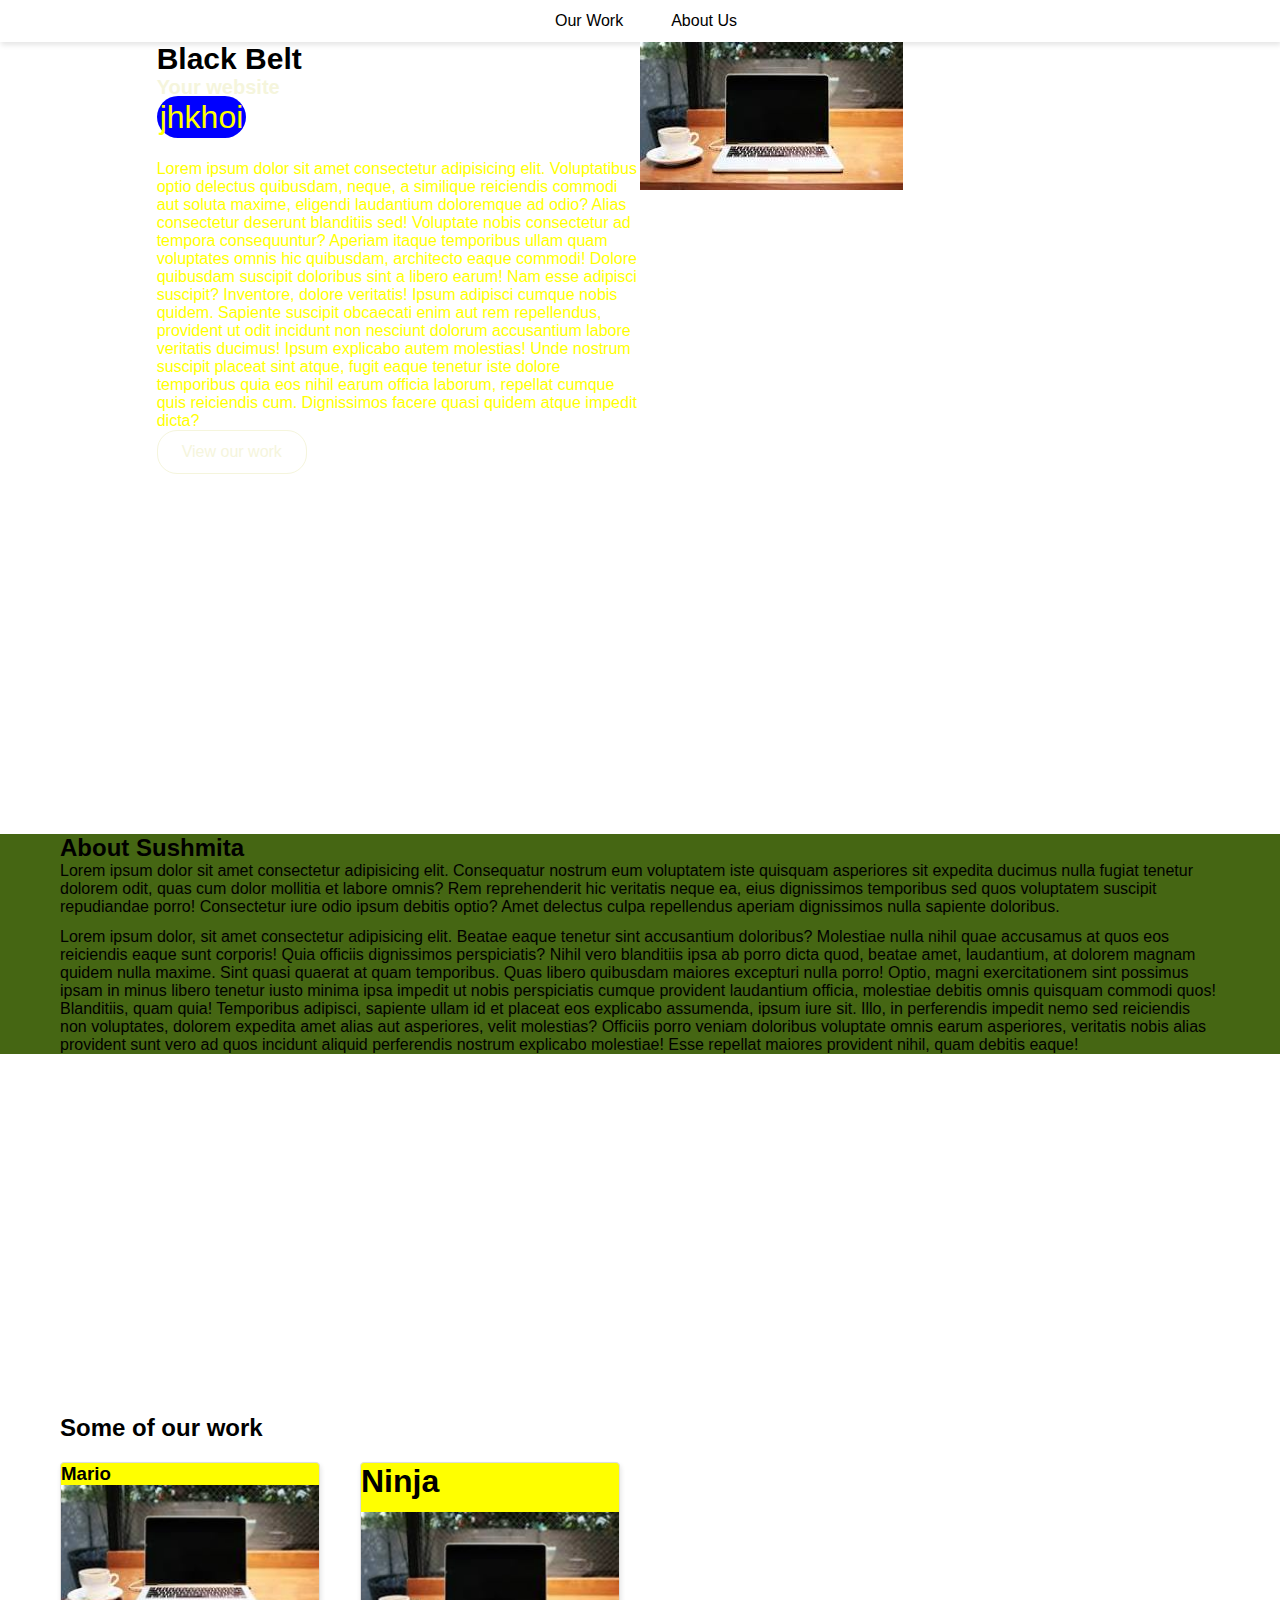
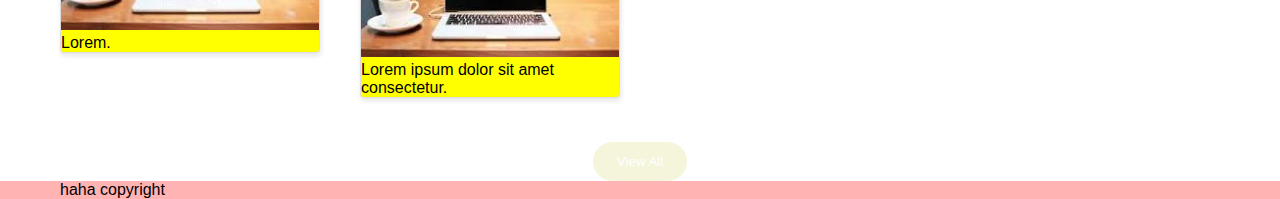
<file: homepage.html>
<!DOCTYPE html>
<html lang="en">
<head>
    <meta charset="UTF-8">
    <meta name="viewport" content="width=device-width, initial-scale=1.0">
    <title>Document</title>
    <link rel="stylesheet" href="/css/lect5.css">
</head>
<body>
    <!--navbar-->
<nav class="navbar">
    <div class="container">
        <h1 class="site-title"></h1><ul style="display: flex;" >
            <li class="ml-1 text-hover-secondary justify-space-between">
                <a href="#work">Our Work</a>
            </li>
            <li class="ml-3 text-hover-secondary">
                <a href="#about">About Us</a>
            </li>
            
        </ul></h1>
    </div>
</nav>

    <!--intro-->
    <div class="container mt-5">
        <div class="row justify-center">
            <div class="col-12-xs col-5-md">
                <h2>
                    <div style="font-size: 30px;">Black Belt</div>
                    <div class="text-secondary" style="font-size: 20px;">
                      Your website
                    </div>
                    <span class="badge-blue text-info">jhkhoi</span>
                </h2>
                <p class="text-info mt-2 mb-3">Lorem ipsum dolor sit amet consectetur adipisicing elit. Voluptatibus optio delectus quibusdam, neque, a similique reiciendis commodi aut soluta maxime, eligendi laudantium doloremque ad odio? Alias consectetur deserunt blanditiis sed!
                Voluptate nobis consectetur ad tempora consequuntur? Aperiam itaque temporibus ullam quam voluptates omnis hic quibusdam, architecto eaque commodi! Dolore quibusdam suscipit doloribus sint a libero earum! Nam esse adipisci suscipit?
                Inventore, dolore veritatis! Ipsum adipisci cumque nobis quidem. Sapiente suscipit obcaecati enim aut rem repellendus, provident ut odit incidunt non nesciunt dolorum accusantium labore veritatis ducimus! Ipsum explicabo autem molestias!
                Unde nostrum suscipit placeat sint atque, fugit eaque tenetur iste dolore temporibus quia eos nihil earum officia laborum, repellat cumque quis reiciendis cum. Dignissimos facere quasi quidem atque impedit dicta?</p>
                <a href="#work" class="btn-outlined-secondary text-secondary text-hover-white">View our work</a>
            </div>
            <div class="col-12-xs col-5-md">
                <img src="/images/download.jpeg" alt="">
            </div>
        </div>

    </div>



    <!--about-->
<section class="bg-primary-dark-6 mt-4 pt-4 pb-4" id="about">
    <div class="container">
        <h2 class="mb-2">About Sushmita</h2>
        <p>Lorem ipsum dolor sit amet consectetur adipisicing elit. Consequatur nostrum eum voluptatem iste quisquam asperiores sit expedita ducimus nulla fugiat tenetur dolorem odit, quas cum dolor mollitia et labore omnis?
        Rem reprehenderit hic veritatis neque ea, eius dignissimos temporibus sed quos voluptatem suscipit repudiandae porro! Consectetur iure odio ipsum debitis optio? Amet delectus culpa repellendus aperiam dignissimos nulla sapiente doloribus.</p>
        <p class="mt-1">Lorem ipsum dolor, sit amet consectetur adipisicing elit. Beatae eaque tenetur sint accusantium doloribus? Molestiae nulla nihil quae accusamus at quos eos reiciendis eaque sunt corporis! Quia officiis dignissimos perspiciatis?
        Nihil vero blanditiis ipsa ab porro dicta quod, beatae amet, laudantium, at dolorem magnam quidem nulla maxime. Sint quasi quaerat at quam temporibus. Quas libero quibusdam maiores excepturi nulla porro!
        Optio, magni exercitationem sint possimus ipsam in minus libero tenetur iusto minima ipsa impedit ut nobis perspiciatis cumque provident laudantium officia, molestiae debitis omnis quisquam commodi quos! Blanditiis, quam quia!
        Temporibus adipisci, sapiente ullam id et placeat eos explicabo assumenda, ipsum iure sit. Illo, in perferendis impedit nemo sed reiciendis non voluptates, dolorem expedita amet alias aut asperiores, velit molestias?
        Officiis porro veniam doloribus voluptate omnis earum asperiores, veritatis nobis alias provident sunt vero ad quos incidunt aliquid perferendis nostrum explicabo molestiae! Esse repellat maiores provident nihil, quam debitis eaque!</p>

    </div>
</section>

    <!--work section-->
<section class="mt-4" id="work">
    <div class="container">
        <h2 class="mb2">Some of our work</h2>
        <div class="row gap-2">
            <div class="col-12-xs col-6-md col-3-lg">
                <div class="card p-0">
                    <h3 class="card-title-m-1">Mario</h3>
                    <img src="/images/download.jpeg" alt="">
                    <p class="m-1">Lorem.</p>
                </div>
            </div>
            <div class="col-12-xs col-6-md col-3-lg">
                <div class="card p-0">
                    <h3 class="card-title m-1">Ninja</h3>
                    <img src="/images/download.jpeg" alt="">
                    <p class="m-1">Lorem ipsum dolor sit amet consectetur.</p>
                </div>
            </div>

        </div>
        <div class="row justify-center mt-2">
            <button class="btn-secondary text-white">View All</button>
        </div>
    </div>
</section>

    <!--footer-->
    <footer class="bg-error-light-7 pt-3 pb-3 mt-5">
        <div class="container">
            haha copyright
        </div>
    </footer>
    
</body>
</html>
</file>
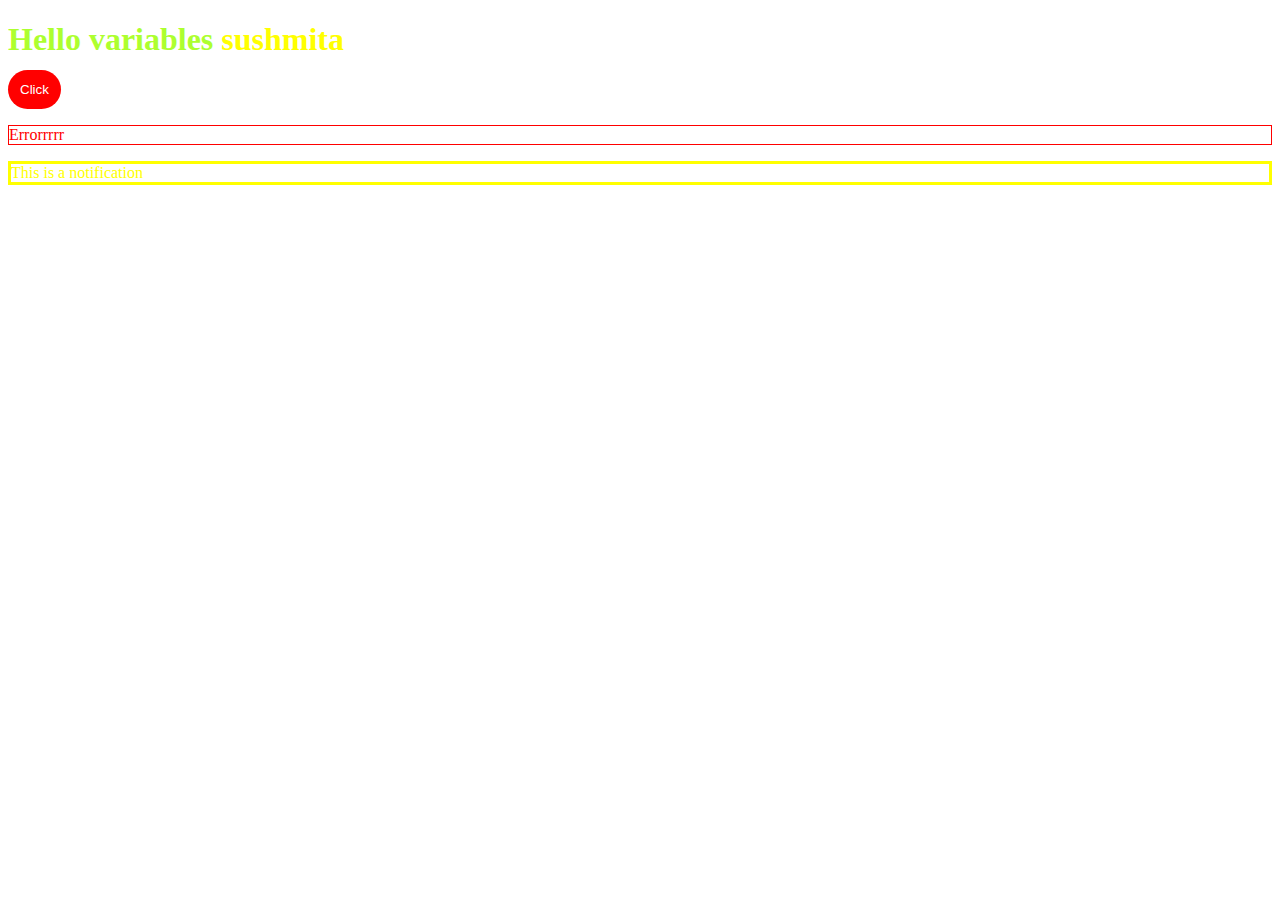
<file: lect3variables.html>
<!DOCTYPE html>
<html lang="en">
<head>
    <meta charset="UTF-8">
    <meta name="viewport" content="width=device-width, initial-scale=1.0">
    <link rel="stylesheet" href="/css/lect3variables.css">
    <title>Variables</title>
</head>
<body>
    <h1>Hello variables <a href="">sushmita</a> </h1>
    <button>Click</button>
    <p class="error">Errorrrrr</p>
    <p class="notification">This is a notification</p>
</body>
</html>
</file>
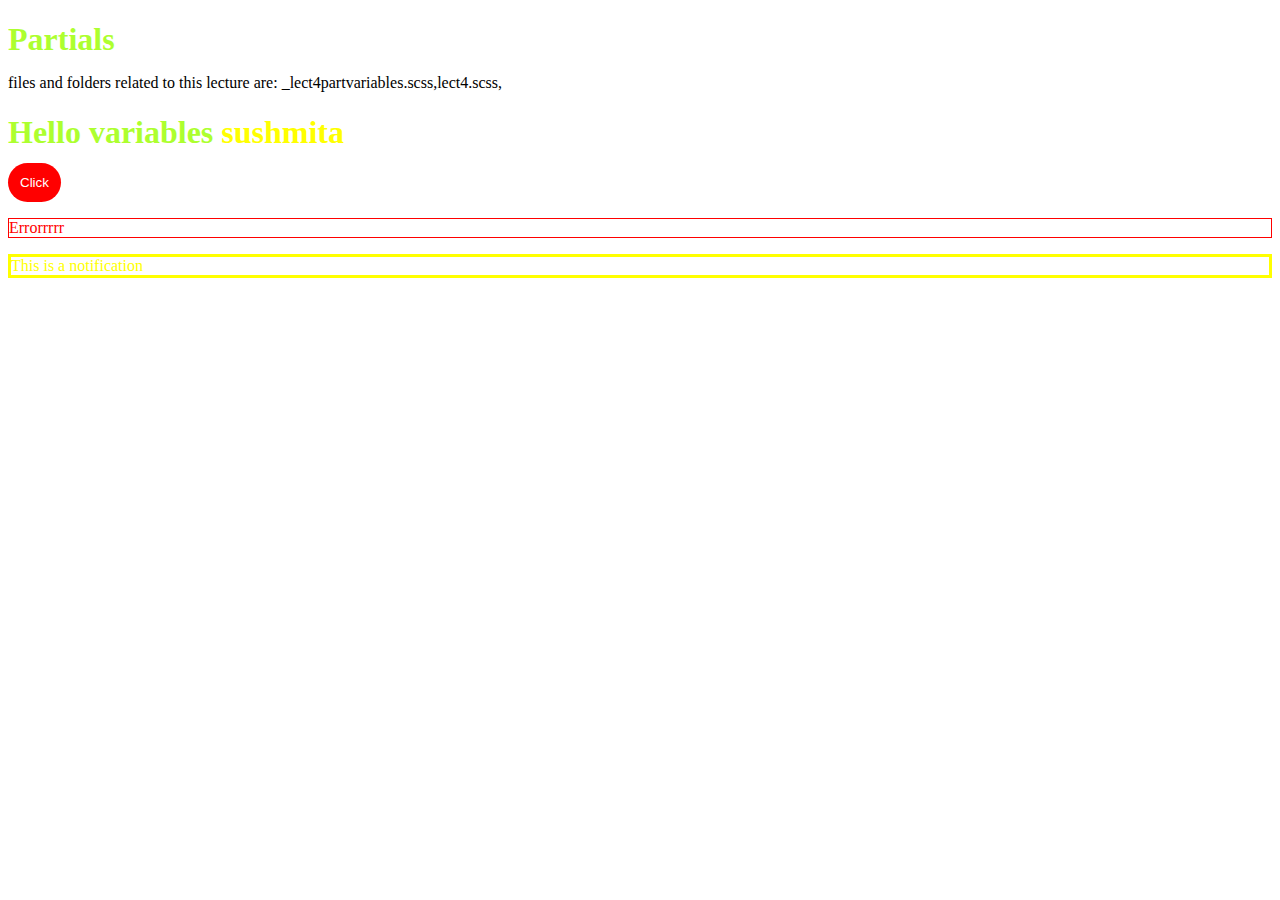
<file: lect4partials.html>
<!DOCTYPE html>
<html lang="en">
<head>
    <meta charset="UTF-8">
    <meta name="viewport" content="width=device-width, initial-scale=1.0">
    <link rel="stylesheet" href="/css/lect4.css">
    <title>Document</title>
</head>
<body>
    <h1>Partials</h1>
    <p>files and folders related to this lecture are: _lect4partvariables.scss,lect4.scss,</p>
    <h1>Hello variables <a href="">sushmita</a> </h1>
    <button>Click</button>
    <p class="error">Errorrrrr</p>
    <p class="notification">This is a notification</p>
     
    
</body>
</html>
</file>
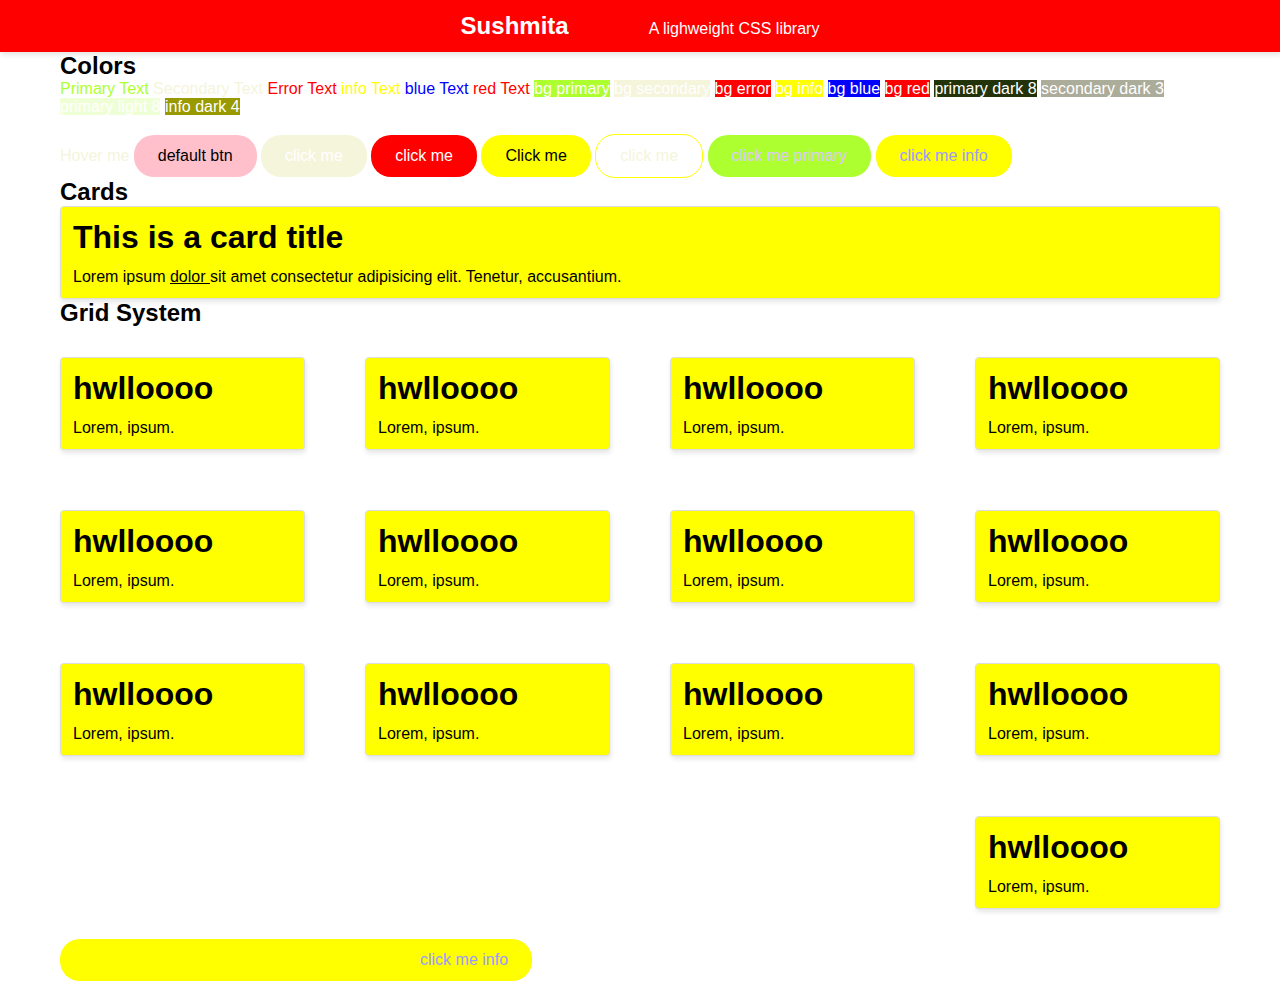
<file: lect5.html>
<!DOCTYPE html>
<html lang="en">
<head>
    <meta charset="UTF-8">
    <meta name="viewport" content="width=device-width, initial-scale=1.0">
    <link rel="stylesheet" href="/css/lect5.css">
    <title>Document</title>
</head>
<body>
<nav class="navbar-error text-white mb-3">
    <div class="container">
        <h2 class="site-title">Sushmita</h2>
        <p>A lighweight CSS library</p>
        
    </div>
   
</nav>

<div class="container">

    <!--colors-->
    <h2>Colors</h2>
    <span class="text-primary">Primary Text</span>
    <span class="text-secondary">Secondary Text</span>
    <span class="text-error">Error Text</span>
    <span class="text-info">info Text</span> 
    <span class="text-blue">blue Text</span> 
    <span class="text-red">red Text</span>


    <!--setting background-->
    <span class="bg-primary text-white">bg primary</span>
    <span class="bg-secondary text-white">bg secondary</span>
    <span class="bg-error text-white">bg error</span>
    <span class="bg-info text-white">bg info</span>
    <span class="bg-blue text-white">bg blue</span>
    <span class="bg-red text-white">bg red</span>
    
    <span class="bg-primary-dark-8 text-white">primary dark 8</span>
    <span class="bg-secondary-dark-3 text-white">secondary dark 3</span>
    <span class="bg-primary-light-8 text-white">primary light 8</span>
    <span class="bg-info-dark-4 text-white">info dark 4</span>
   
<br><br>
<a href="#" class="text-secondary text-hover-info-light-1">Hover me</a>
    
      <!--font sizes-->


        <!--buttons-->
        <a href="#" class="btn">default btn</a>
        <a href="#" class="btn-secondary text-white">click me</a>
        <a href="" class="btn-error text-white">click me</a>
        <a href="" class="btn-info">Click me</a>
        <a href="" class="btn-outlined-info text-secondary text-hover-white">click me</a>

        <a href="" class="btn-complement-primary">click me primary</a>
        <a href="" class="btn-complement-info ">click me info</a>


          <!--cards-->
          <h2>Cards</h2>
          <div class="card">
            <h1 class="card-title">This is a card title</h1>
            <p class="card-body">Lorem ipsum <a href=""> dolor </a>sit amet consectetur adipisicing elit. Tenetur, accusantium.</p>

          </div>
            <!--grid system-->
            <h2 class="">Grid System</h2>
            <div class="row gap-3 justify-flex-end">
                <div class="col-12 xs col-5-sm col-3-xl">
                    <div class="card">
                        <h3 class="card-title">hwlloooo</h3>
                        <p class="card-body">Lorem, ipsum.</p>
                    </div>
                </div>

                <div class="col-12 xs col-5-sm col-3-xl">
                    <div class="card">
                        <h3 class="card-title">hwlloooo</h3>
                        <p class="card-body">Lorem, ipsum.</p>
                    </div>
                </div>

                <div class="col-12 xs col-5-sm col-3-xl">
                    <div class="card">
                        <h3 class="card-title">hwlloooo</h3>
                        <p class="card-body">Lorem, ipsum.</p>
                    </div>
                </div>
                <div class="col-12 xs col-5-sm col-3-xl">
                    <div class="card">
                        <h3 class="card-title">hwlloooo</h3>
                        <p class="card-body">Lorem, ipsum.</p>
                    </div>
                </div>
                <div class="col-12 xs col-5-sm col-3-xl">
                    <div class="card">
                        <h3 class="card-title">hwlloooo</h3>
                        <p class="card-body">Lorem, ipsum.</p>
                    </div>
                </div>
                <div class="col-12 xs col-5-sm col-3-xl">
                    <div class="card">
                        <h3 class="card-title">hwlloooo</h3>
                        <p class="card-body">Lorem, ipsum.</p>
                    </div>
                </div>
                <div class="col-12 xs col-5-sm col-3-xl">
                    <div class="card">
                        <h3 class="card-title">hwlloooo</h3>
                        <p class="card-body">Lorem, ipsum.</p>
                    </div>
                </div>
                <div class="col-12 xs col-5-sm col-3-xl">
                    <div class="card">
                        <h3 class="card-title">hwlloooo</h3>
                        <p class="card-body">Lorem, ipsum.</p>
                    </div>
                </div>
                <div class="col-12 xs col-5-sm col-3-xl">
                    <div class="card">
                        <h3 class="card-title">hwlloooo</h3>
                        <p class="card-body">Lorem, ipsum.</p>
                    </div>
                </div>
                <div class="col-12 xs col-5-sm col-3-xl">
                    <div class="card">
                        <h3 class="card-title">hwlloooo</h3>
                        <p class="card-body">Lorem, ipsum.</p>
                    </div>
                </div>
                <div class="col-12 xs col-5-sm col-3-xl">
                    <div class="card">
                        <h3 class="card-title">hwlloooo</h3>
                        <p class="card-body">Lorem, ipsum.</p>
                    </div>
                </div>
                <div class="col-12 xs col-5-sm col-3-xl">
                    <div class="card">
                        <h3 class="card-title">hwlloooo</h3>
                        <p class="card-body">Lorem, ipsum.</p>
                    </div>
                </div>
                <div class="col-12 xs col-5-sm col-3-xl">
                    <div class="card">
                        <h3 class="card-title">hwlloooo</h3>
                        <p class="card-body">Lorem, ipsum.</p>
                    </div>
                </div>

            </div>

              <!--utilities-->
              <a href="" class="btn-complement-info pl-4 ">click me info</a>
            </div>
</body>
</html>
</file>
<file: css/lect3variables.css>
/*In SCSS/SASS, variables allow you to store values (such as colors, fonts, or sizes) and reuse them throughout your stylesheets. This makes your CSS more maintainable and flexible, as you can update the value in one place, and it will automatically change everywhere it's used. Variables in SCSS are declared with a $ symbol*/
h1 {
  color: greenyellow;
  margin-bottom: 0.75rem;
}

a {
  color: yellow;
  text-decoration: none;
}

button {
  color: white;
  background-color: red;
  border: 0;
  border-radius: 20px;
  padding: 0.75rem;
}

.error {
  color: red;
  border-color: red;
  border-style: solid;
  border-width: 1px;
}

.notification {
  color: yellow;
  border-color: yellow;
  border-style: solid;
}
</file>
<file: css/lect4.css>
/*
In SASS/SCSS, partials and @import are used to split your stylesheets into smaller, more manageable files and then combine them into one CSS file.

Partials
A partial is a small SCSS file that contains a portion of your CSS. It helps to modularize your code. By convention, partial files are named with an underscore (_) at the beginning, like _header.scss or _buttons.scss. This tells SASS not to compile them into a standalone CSS file.
@import
The @import directive is used to bring partials together into one main SCSS file. When you import a partial, you omit the underscore and the file extension.
*/
/*In Sass/SCSS, a map is a data structure similar to JavaScript objects or Python dictionaries. It stores key-value pairs, allowing you to organize and access values by their associated keys. Maps are helpful when you need to group related data, such as colors, fonts, or styles, in a structured way.*/
/*To access a value from a map, you use the map-get() function. This function takes two arguments: the map name and the key.*/
/*
map-merge($colors, (success: #27ae60));
map-get($map, $key): Retrieves the value for a given key.
map-keys($map): Returns a list of all keys in the map.
map-values($map): Returns a list of all values in the map.
map-has-key($map, $key): Checks if the map contains a key.
map-remove($map, $key): Removes a key-value pair from the map.
*/
.test-btn {
  background-color: red;
}

h1 {
  color: greenyellow;
  margin-bottom: 0.75rem;
}

a {
  color: yellow;
  text-decoration: none;
}

button {
  color: white;
  background-color: red;
  border: 0;
  border-radius: 20px;
  padding: 0.75rem;
}

.error {
  color: red;
  border-color: red;
  border-style: solid;
  border-width: 1px;
}

.notification {
  color: yellow;
  border-color: yellow;
  border-style: solid;
}
</file>
<file: css/lect5.css>
@charset "UTF-8";
/*In this context:

@import 'variables';: This import brings in your SCSS file containing variables like colors, fonts, sizes, etc. These are foundational elements used throughout other style files.

@import 'lect5base';: This imports base styles, which could be general styles for HTML elements or base layout settings for your project. It might rely on the variables defined in the first import.

By importing variables first, you ensure that the variables are available when lect5base is processed. This order is essential because lect5base could use the variables for setting up its styles (e.g., defining background colors, margins, or font sizes). If you reversed the order, it could cause errors or undefined variable issues.*/
/*In Sass/SCSS, a map is a data structure similar to JavaScript objects or Python dictionaries. It stores key-value pairs, allowing you to organize and access values by their associated keys. Maps are helpful when you need to group related data, such as colors, fonts, or styles, in a structured way.*/
/*To access a value from a map, you use the map-get() function. This function takes two arguments: the map name and the key.*/
/*
map-merge($colors, (success: #27ae60));
map-get($map, $key): Retrieves the value for a given key.
map-keys($map): Returns a list of all keys in the map.
map-values($map): Returns a list of all values in the map.
map-has-key($map, $key): Checks if the map contains a key.
map-remove($map, $key): Removes a key-value pair from the map.
*/
.test-btn {
  background-color: red;
}

* {
  color: inherit;
  margin: 0;
}

body {
  font-family: "Segoe UI", Tahoma, Geneva, Verdana, sans-serif;
  background-color: white;
}

ul {
  padding: 0;
  list-style-type: none;
}

a {
  text-decoration: none;
}

hr {
  border: 0;
  border-top: 1px dotted pink;
}

img {
  max-width: 100%;
}

@media (min-width: 0) {
  .responsive-test {
    /*The @content directive is a placeholder for content passed into the mixin when it's included.
    This allows you to inject specific CSS rules inside the @media query. Whenever you include the xs() mixin somewhere in your styles, the content you write at that point will replace @content inside the media query.*/
    color: red;
  }
}
@media (min-width: 180px) {
  .responsive-test {
    /*The @content directive is a placeholder for content passed into the mixin when it's included.
    This allows you to inject specific CSS rules inside the @media query. Whenever you include the xs() mixin somewhere in your styles, the content you write at that point will replace @content inside the media query.*/
    color: blue;
  }
}
@media (min-width: 720px) {
  .responsive-test {
    /*The @content directive is a placeholder for content passed into the mixin when it's included.
    This allows you to inject specific CSS rules inside the @media query. Whenever you include the xs() mixin somewhere in your styles, the content you write at that point will replace @content inside the media query.*/
    color: green;
  }
}
@media (min-width: 960px) {
  .responsive-test {
    /*The @content directive is a placeholder for content passed into the mixin when it's included.
    This allows you to inject specific CSS rules inside the @media query. Whenever you include the xs() mixin somewhere in your styles, the content you write at that point will replace @content inside the media query.*/
    color: purple;
  }
}
@media (min-width: 1200px) {
  .responsive-test {
    /*The @content directive is a placeholder for content passed into the mixin when it's included.
    This allows you to inject specific CSS rules inside the @media query. Whenever you include the xs() mixin somewhere in your styles, the content you write at that point will replace @content inside the media query.*/
    color: brown;
  }
}
@media (min-width: 1400px) {
  .responsive-test {
    color: pink;
  }
}

.container {
  width: 100%;
  max-width: 1200px;
  margin: 0 auto;
  padding: 0 20px;
  box-sizing: border-box;
}

.row {
  display: flex;
  flex-flow: row wrap;
}

@media (min-width: 0) {
  /*The @content directive is a placeholder for content passed into the mixin when it's included.
  This allows you to inject specific CSS rules inside the @media query. Whenever you include the xs() mixin somewhere in your styles, the content you write at that point will replace @content inside the media query.*/
  .col-1-xs {
    box-sizing: border-box;
    flex-grow: 0;
    width: 8.3333333333%;
  }
  .col-2-xs {
    box-sizing: border-box;
    flex-grow: 0;
    width: 16.6666666667%;
  }
  .col-3-xs {
    box-sizing: border-box;
    flex-grow: 0;
    width: 25%;
  }
  .col-4-xs {
    box-sizing: border-box;
    flex-grow: 0;
    width: 33.3333333333%;
  }
  .col-5-xs {
    box-sizing: border-box;
    flex-grow: 0;
    width: 41.6666666667%;
  }
  .col-6-xs {
    box-sizing: border-box;
    flex-grow: 0;
    width: 50%;
  }
  .col-7-xs {
    box-sizing: border-box;
    flex-grow: 0;
    width: 58.3333333333%;
  }
  .col-8-xs {
    box-sizing: border-box;
    flex-grow: 0;
    width: 66.6666666667%;
  }
  .col-9-xs {
    box-sizing: border-box;
    flex-grow: 0;
    width: 75%;
  }
  .col-10-xs {
    box-sizing: border-box;
    flex-grow: 0;
    width: 83.3333333333%;
  }
  .col-11-xs {
    box-sizing: border-box;
    flex-grow: 0;
    width: 91.6666666667%;
  }
  .col-12-xs {
    box-sizing: border-box;
    flex-grow: 0;
    width: 100%;
  }
}
@media (min-width: 180px) {
  /*The @content directive is a placeholder for content passed into the mixin when it's included.
  This allows you to inject specific CSS rules inside the @media query. Whenever you include the xs() mixin somewhere in your styles, the content you write at that point will replace @content inside the media query.*/
  .col-1-sm {
    box-sizing: border-box;
    flex-grow: 0;
    width: 8.3333333333%;
  }
  .col-2-sm {
    box-sizing: border-box;
    flex-grow: 0;
    width: 16.6666666667%;
  }
  .col-3-sm {
    box-sizing: border-box;
    flex-grow: 0;
    width: 25%;
  }
  .col-4-sm {
    box-sizing: border-box;
    flex-grow: 0;
    width: 33.3333333333%;
  }
  .col-5-sm {
    box-sizing: border-box;
    flex-grow: 0;
    width: 41.6666666667%;
  }
  .col-6-sm {
    box-sizing: border-box;
    flex-grow: 0;
    width: 50%;
  }
  .col-7-sm {
    box-sizing: border-box;
    flex-grow: 0;
    width: 58.3333333333%;
  }
  .col-8-sm {
    box-sizing: border-box;
    flex-grow: 0;
    width: 66.6666666667%;
  }
  .col-9-sm {
    box-sizing: border-box;
    flex-grow: 0;
    width: 75%;
  }
  .col-10-sm {
    box-sizing: border-box;
    flex-grow: 0;
    width: 83.3333333333%;
  }
  .col-11-sm {
    box-sizing: border-box;
    flex-grow: 0;
    width: 91.6666666667%;
  }
  .col-12-sm {
    box-sizing: border-box;
    flex-grow: 0;
    width: 100%;
  }
}
@media (min-width: 720px) {
  /*The @content directive is a placeholder for content passed into the mixin when it's included.
  This allows you to inject specific CSS rules inside the @media query. Whenever you include the xs() mixin somewhere in your styles, the content you write at that point will replace @content inside the media query.*/
  .col-1-md {
    box-sizing: border-box;
    flex-grow: 0;
    width: 8.3333333333%;
  }
  .col-2-md {
    box-sizing: border-box;
    flex-grow: 0;
    width: 16.6666666667%;
  }
  .col-3-md {
    box-sizing: border-box;
    flex-grow: 0;
    width: 25%;
  }
  .col-4-md {
    box-sizing: border-box;
    flex-grow: 0;
    width: 33.3333333333%;
  }
  .col-5-md {
    box-sizing: border-box;
    flex-grow: 0;
    width: 41.6666666667%;
  }
  .col-6-md {
    box-sizing: border-box;
    flex-grow: 0;
    width: 50%;
  }
  .col-7-md {
    box-sizing: border-box;
    flex-grow: 0;
    width: 58.3333333333%;
  }
  .col-8-md {
    box-sizing: border-box;
    flex-grow: 0;
    width: 66.6666666667%;
  }
  .col-9-md {
    box-sizing: border-box;
    flex-grow: 0;
    width: 75%;
  }
  .col-10-md {
    box-sizing: border-box;
    flex-grow: 0;
    width: 83.3333333333%;
  }
  .col-11-md {
    box-sizing: border-box;
    flex-grow: 0;
    width: 91.6666666667%;
  }
  .col-12-md {
    box-sizing: border-box;
    flex-grow: 0;
    width: 100%;
  }
}
@media (min-width: 960px) {
  /*The @content directive is a placeholder for content passed into the mixin when it's included.
  This allows you to inject specific CSS rules inside the @media query. Whenever you include the xs() mixin somewhere in your styles, the content you write at that point will replace @content inside the media query.*/
  .col-1-lg {
    box-sizing: border-box;
    flex-grow: 0;
    width: 8.3333333333%;
  }
  .col-2-lg {
    box-sizing: border-box;
    flex-grow: 0;
    width: 16.6666666667%;
  }
  .col-3-lg {
    box-sizing: border-box;
    flex-grow: 0;
    width: 25%;
  }
  .col-4-lg {
    box-sizing: border-box;
    flex-grow: 0;
    width: 33.3333333333%;
  }
  .col-5-lg {
    box-sizing: border-box;
    flex-grow: 0;
    width: 41.6666666667%;
  }
  .col-6-lg {
    box-sizing: border-box;
    flex-grow: 0;
    width: 50%;
  }
  .col-7-lg {
    box-sizing: border-box;
    flex-grow: 0;
    width: 58.3333333333%;
  }
  .col-8-lg {
    box-sizing: border-box;
    flex-grow: 0;
    width: 66.6666666667%;
  }
  .col-9-lg {
    box-sizing: border-box;
    flex-grow: 0;
    width: 75%;
  }
  .col-10-lg {
    box-sizing: border-box;
    flex-grow: 0;
    width: 83.3333333333%;
  }
  .col-11-lg {
    box-sizing: border-box;
    flex-grow: 0;
    width: 91.6666666667%;
  }
  .col-12-lg {
    box-sizing: border-box;
    flex-grow: 0;
    width: 100%;
  }
}
@media (min-width: 1200px) {
  /*The @content directive is a placeholder for content passed into the mixin when it's included.
  This allows you to inject specific CSS rules inside the @media query. Whenever you include the xs() mixin somewhere in your styles, the content you write at that point will replace @content inside the media query.*/
  .col-1-xl {
    box-sizing: border-box;
    flex-grow: 0;
    width: 8.3333333333%;
  }
  .col-2-xl {
    box-sizing: border-box;
    flex-grow: 0;
    width: 16.6666666667%;
  }
  .col-3-xl {
    box-sizing: border-box;
    flex-grow: 0;
    width: 25%;
  }
  .col-4-xl {
    box-sizing: border-box;
    flex-grow: 0;
    width: 33.3333333333%;
  }
  .col-5-xl {
    box-sizing: border-box;
    flex-grow: 0;
    width: 41.6666666667%;
  }
  .col-6-xl {
    box-sizing: border-box;
    flex-grow: 0;
    width: 50%;
  }
  .col-7-xl {
    box-sizing: border-box;
    flex-grow: 0;
    width: 58.3333333333%;
  }
  .col-8-xl {
    box-sizing: border-box;
    flex-grow: 0;
    width: 66.6666666667%;
  }
  .col-9-xl {
    box-sizing: border-box;
    flex-grow: 0;
    width: 75%;
  }
  .col-10-xl {
    box-sizing: border-box;
    flex-grow: 0;
    width: 83.3333333333%;
  }
  .col-11-xl {
    box-sizing: border-box;
    flex-grow: 0;
    width: 91.6666666667%;
  }
  .col-12-xl {
    box-sizing: border-box;
    flex-grow: 0;
    width: 100%;
  }
}
.gap-0 > * {
  padding: 0;
}

.gap-0 {
  margin-left: 0;
  margin-right: 0;
}

.gap-1 > * {
  padding: 10px;
}

.gap-1 {
  margin-left: -10px;
  margin-right: -10px;
}

.gap-2 > * {
  padding: 20px;
}

.gap-2 {
  margin-left: -20px;
  margin-right: -20px;
}

.gap-3 > * {
  padding: 30px;
}

.gap-3 {
  margin-left: -30px;
  margin-right: -30px;
}

.justify-flex-start {
  justify-content: flex-start;
}

.justify-flex-end {
  justify-content: flex-end;
}

.justify-center {
  justify-content: center;
}

.justify-space-between {
  justify-content: space-between;
}

.justify-space-around {
  justify-content: space-around;
}

/*This syntax creates class names by appending the key to the prefix text-. For example, if $key is primary, it generates the class .text-primary.*/
.text-primary {
  color: greenyellow;
}

.bg-primary {
  background-color: greenyellow;
}

.text-hover-primary:hover {
  color: greenyellow;
}

.text-primary-light-1 {
  color: #b5ff44;
}

.text-hover-primary-light-1:hover {
  color: #b5ff44;
}

.bg-primary-light-1 {
  background-color: #b5ff44;
}

.text-primary-light-2 {
  color: #bdff59;
}

.text-hover-primary-light-2:hover {
  color: #bdff59;
}

.bg-primary-light-2 {
  background-color: #bdff59;
}

.text-primary-light-3 {
  color: #c6ff6d;
}

.text-hover-primary-light-3:hover {
  color: #c6ff6d;
}

.bg-primary-light-3 {
  background-color: #c6ff6d;
}

.text-primary-light-4 {
  color: #ceff82;
}

.text-hover-primary-light-4:hover {
  color: #ceff82;
}

.bg-primary-light-4 {
  background-color: #ceff82;
}

.text-primary-light-5 {
  color: #d6ff97;
}

.text-hover-primary-light-5:hover {
  color: #d6ff97;
}

.bg-primary-light-5 {
  background-color: #d6ff97;
}

.text-primary-light-6 {
  color: #deffac;
}

.text-hover-primary-light-6:hover {
  color: #deffac;
}

.bg-primary-light-6 {
  background-color: #deffac;
}

.text-primary-light-7 {
  color: #e6ffc1;
}

.text-hover-primary-light-7:hover {
  color: #e6ffc1;
}

.bg-primary-light-7 {
  background-color: #e6ffc1;
}

.text-primary-light-8 {
  color: #efffd5;
}

.text-hover-primary-light-8:hover {
  color: #efffd5;
}

.bg-primary-light-8 {
  background-color: #efffd5;
}

.text-primary-light-9 {
  color: #f7ffea;
}

.text-hover-primary-light-9:hover {
  color: #f7ffea;
}

.bg-primary-light-9 {
  background-color: #f7ffea;
}

.text-primary-dark-1 {
  color: #9ce62a;
}

.text-hover-primary-dark-1:hover {
  color: #9ce62a;
}

.bg-primary-dark-1 {
  background-color: #9ce62a;
}

.text-primary-dark-2 {
  color: #8acc26;
}

.text-hover-primary-dark-2:hover {
  color: #8acc26;
}

.bg-primary-dark-2 {
  background-color: #8acc26;
}

.text-primary-dark-3 {
  color: #79b321;
}

.text-hover-primary-dark-3:hover {
  color: #79b321;
}

.bg-primary-dark-3 {
  background-color: #79b321;
}

.text-primary-dark-4 {
  color: #68991c;
}

.text-hover-primary-dark-4:hover {
  color: #68991c;
}

.bg-primary-dark-4 {
  background-color: #68991c;
}

.text-primary-dark-5 {
  color: #578018;
}

.text-hover-primary-dark-5:hover {
  color: #578018;
}

.bg-primary-dark-5 {
  background-color: #578018;
}

.text-primary-dark-6 {
  color: #456613;
}

.text-hover-primary-dark-6:hover {
  color: #456613;
}

.bg-primary-dark-6 {
  background-color: #456613;
}

.text-primary-dark-7 {
  color: #344d0e;
}

.text-hover-primary-dark-7:hover {
  color: #344d0e;
}

.bg-primary-dark-7 {
  background-color: #344d0e;
}

.text-primary-dark-8 {
  color: #233309;
}

.text-hover-primary-dark-8:hover {
  color: #233309;
}

.bg-primary-dark-8 {
  background-color: #233309;
}

.text-primary-dark-9 {
  color: #111a05;
}

.text-hover-primary-dark-9:hover {
  color: #111a05;
}

.bg-primary-dark-9 {
  background-color: #111a05;
}

/*This syntax creates class names by appending the key to the prefix text-. For example, if $key is primary, it generates the class .text-primary.*/
.text-secondary {
  color: beige;
}

.bg-secondary {
  background-color: beige;
}

.text-hover-secondary:hover {
  color: beige;
}

.text-secondary-light-1 {
  color: #f6f6e0;
}

.text-hover-secondary-light-1:hover {
  color: #f6f6e0;
}

.bg-secondary-light-1 {
  background-color: #f6f6e0;
}

.text-secondary-light-2 {
  color: #f7f7e3;
}

.text-hover-secondary-light-2:hover {
  color: #f7f7e3;
}

.bg-secondary-light-2 {
  background-color: #f7f7e3;
}

.text-secondary-light-3 {
  color: #f8f8e7;
}

.text-hover-secondary-light-3:hover {
  color: #f8f8e7;
}

.bg-secondary-light-3 {
  background-color: #f8f8e7;
}

.text-secondary-light-4 {
  color: #f9f9ea;
}

.text-hover-secondary-light-4:hover {
  color: #f9f9ea;
}

.bg-secondary-light-4 {
  background-color: #f9f9ea;
}

.text-secondary-light-5 {
  color: #fafaee;
}

.text-hover-secondary-light-5:hover {
  color: #fafaee;
}

.bg-secondary-light-5 {
  background-color: #fafaee;
}

.text-secondary-light-6 {
  color: #fbfbf1;
}

.text-hover-secondary-light-6:hover {
  color: #fbfbf1;
}

.bg-secondary-light-6 {
  background-color: #fbfbf1;
}

.text-secondary-light-7 {
  color: #fcfcf5;
}

.text-hover-secondary-light-7:hover {
  color: #fcfcf5;
}

.bg-secondary-light-7 {
  background-color: #fcfcf5;
}

.text-secondary-light-8 {
  color: #fdfdf8;
}

.text-hover-secondary-light-8:hover {
  color: #fdfdf8;
}

.bg-secondary-light-8 {
  background-color: #fdfdf8;
}

.text-secondary-light-9 {
  color: #fefefc;
}

.text-hover-secondary-light-9:hover {
  color: #fefefc;
}

.bg-secondary-light-9 {
  background-color: #fefefc;
}

.text-secondary-dark-1 {
  color: #ddddc6;
}

.text-hover-secondary-dark-1:hover {
  color: #ddddc6;
}

.bg-secondary-dark-1 {
  background-color: #ddddc6;
}

.text-secondary-dark-2 {
  color: #c4c4b0;
}

.text-hover-secondary-dark-2:hover {
  color: #c4c4b0;
}

.bg-secondary-dark-2 {
  background-color: #c4c4b0;
}

.text-secondary-dark-3 {
  color: #acac9a;
}

.text-hover-secondary-dark-3:hover {
  color: #acac9a;
}

.bg-secondary-dark-3 {
  background-color: #acac9a;
}

.text-secondary-dark-4 {
  color: #939384;
}

.text-hover-secondary-dark-4:hover {
  color: #939384;
}

.bg-secondary-dark-4 {
  background-color: #939384;
}

.text-secondary-dark-5 {
  color: #7b7b6e;
}

.text-hover-secondary-dark-5:hover {
  color: #7b7b6e;
}

.bg-secondary-dark-5 {
  background-color: #7b7b6e;
}

.text-secondary-dark-6 {
  color: #626258;
}

.text-hover-secondary-dark-6:hover {
  color: #626258;
}

.bg-secondary-dark-6 {
  background-color: #626258;
}

.text-secondary-dark-7 {
  color: #4a4a42;
}

.text-hover-secondary-dark-7:hover {
  color: #4a4a42;
}

.bg-secondary-dark-7 {
  background-color: #4a4a42;
}

.text-secondary-dark-8 {
  color: #31312c;
}

.text-hover-secondary-dark-8:hover {
  color: #31312c;
}

.bg-secondary-dark-8 {
  background-color: #31312c;
}

.text-secondary-dark-9 {
  color: #191916;
}

.text-hover-secondary-dark-9:hover {
  color: #191916;
}

.bg-secondary-dark-9 {
  background-color: #191916;
}

/*This syntax creates class names by appending the key to the prefix text-. For example, if $key is primary, it generates the class .text-primary.*/
.text-error {
  color: red;
}

.bg-error {
  background-color: red;
}

.text-hover-error:hover {
  color: red;
}

.text-error-light-1 {
  color: #ff1a1a;
}

.text-hover-error-light-1:hover {
  color: #ff1a1a;
}

.bg-error-light-1 {
  background-color: #ff1a1a;
}

.text-error-light-2 {
  color: #ff3333;
}

.text-hover-error-light-2:hover {
  color: #ff3333;
}

.bg-error-light-2 {
  background-color: #ff3333;
}

.text-error-light-3 {
  color: #ff4d4d;
}

.text-hover-error-light-3:hover {
  color: #ff4d4d;
}

.bg-error-light-3 {
  background-color: #ff4d4d;
}

.text-error-light-4 {
  color: #ff6666;
}

.text-hover-error-light-4:hover {
  color: #ff6666;
}

.bg-error-light-4 {
  background-color: #ff6666;
}

.text-error-light-5 {
  color: #ff8080;
}

.text-hover-error-light-5:hover {
  color: #ff8080;
}

.bg-error-light-5 {
  background-color: #ff8080;
}

.text-error-light-6 {
  color: #ff9999;
}

.text-hover-error-light-6:hover {
  color: #ff9999;
}

.bg-error-light-6 {
  background-color: #ff9999;
}

.text-error-light-7 {
  color: #ffb3b3;
}

.text-hover-error-light-7:hover {
  color: #ffb3b3;
}

.bg-error-light-7 {
  background-color: #ffb3b3;
}

.text-error-light-8 {
  color: #ffcccc;
}

.text-hover-error-light-8:hover {
  color: #ffcccc;
}

.bg-error-light-8 {
  background-color: #ffcccc;
}

.text-error-light-9 {
  color: #ffe6e6;
}

.text-hover-error-light-9:hover {
  color: #ffe6e6;
}

.bg-error-light-9 {
  background-color: #ffe6e6;
}

.text-error-dark-1 {
  color: #e60000;
}

.text-hover-error-dark-1:hover {
  color: #e60000;
}

.bg-error-dark-1 {
  background-color: #e60000;
}

.text-error-dark-2 {
  color: #cc0000;
}

.text-hover-error-dark-2:hover {
  color: #cc0000;
}

.bg-error-dark-2 {
  background-color: #cc0000;
}

.text-error-dark-3 {
  color: #b30000;
}

.text-hover-error-dark-3:hover {
  color: #b30000;
}

.bg-error-dark-3 {
  background-color: #b30000;
}

.text-error-dark-4 {
  color: #990000;
}

.text-hover-error-dark-4:hover {
  color: #990000;
}

.bg-error-dark-4 {
  background-color: #990000;
}

.text-error-dark-5 {
  color: maroon;
}

.text-hover-error-dark-5:hover {
  color: maroon;
}

.bg-error-dark-5 {
  background-color: maroon;
}

.text-error-dark-6 {
  color: #660000;
}

.text-hover-error-dark-6:hover {
  color: #660000;
}

.bg-error-dark-6 {
  background-color: #660000;
}

.text-error-dark-7 {
  color: #4d0000;
}

.text-hover-error-dark-7:hover {
  color: #4d0000;
}

.bg-error-dark-7 {
  background-color: #4d0000;
}

.text-error-dark-8 {
  color: #330000;
}

.text-hover-error-dark-8:hover {
  color: #330000;
}

.bg-error-dark-8 {
  background-color: #330000;
}

.text-error-dark-9 {
  color: #1a0000;
}

.text-hover-error-dark-9:hover {
  color: #1a0000;
}

.bg-error-dark-9 {
  background-color: #1a0000;
}

/*This syntax creates class names by appending the key to the prefix text-. For example, if $key is primary, it generates the class .text-primary.*/
.text-info {
  color: yellow;
}

.bg-info {
  background-color: yellow;
}

.text-hover-info:hover {
  color: yellow;
}

.text-info-light-1 {
  color: #ffff1a;
}

.text-hover-info-light-1:hover {
  color: #ffff1a;
}

.bg-info-light-1 {
  background-color: #ffff1a;
}

.text-info-light-2 {
  color: #ffff33;
}

.text-hover-info-light-2:hover {
  color: #ffff33;
}

.bg-info-light-2 {
  background-color: #ffff33;
}

.text-info-light-3 {
  color: #ffff4d;
}

.text-hover-info-light-3:hover {
  color: #ffff4d;
}

.bg-info-light-3 {
  background-color: #ffff4d;
}

.text-info-light-4 {
  color: #ffff66;
}

.text-hover-info-light-4:hover {
  color: #ffff66;
}

.bg-info-light-4 {
  background-color: #ffff66;
}

.text-info-light-5 {
  color: #ffff80;
}

.text-hover-info-light-5:hover {
  color: #ffff80;
}

.bg-info-light-5 {
  background-color: #ffff80;
}

.text-info-light-6 {
  color: #ffff99;
}

.text-hover-info-light-6:hover {
  color: #ffff99;
}

.bg-info-light-6 {
  background-color: #ffff99;
}

.text-info-light-7 {
  color: #ffffb3;
}

.text-hover-info-light-7:hover {
  color: #ffffb3;
}

.bg-info-light-7 {
  background-color: #ffffb3;
}

.text-info-light-8 {
  color: #ffffcc;
}

.text-hover-info-light-8:hover {
  color: #ffffcc;
}

.bg-info-light-8 {
  background-color: #ffffcc;
}

.text-info-light-9 {
  color: #ffffe6;
}

.text-hover-info-light-9:hover {
  color: #ffffe6;
}

.bg-info-light-9 {
  background-color: #ffffe6;
}

.text-info-dark-1 {
  color: #e6e600;
}

.text-hover-info-dark-1:hover {
  color: #e6e600;
}

.bg-info-dark-1 {
  background-color: #e6e600;
}

.text-info-dark-2 {
  color: #cccc00;
}

.text-hover-info-dark-2:hover {
  color: #cccc00;
}

.bg-info-dark-2 {
  background-color: #cccc00;
}

.text-info-dark-3 {
  color: #b3b300;
}

.text-hover-info-dark-3:hover {
  color: #b3b300;
}

.bg-info-dark-3 {
  background-color: #b3b300;
}

.text-info-dark-4 {
  color: #999900;
}

.text-hover-info-dark-4:hover {
  color: #999900;
}

.bg-info-dark-4 {
  background-color: #999900;
}

.text-info-dark-5 {
  color: olive;
}

.text-hover-info-dark-5:hover {
  color: olive;
}

.bg-info-dark-5 {
  background-color: olive;
}

.text-info-dark-6 {
  color: #666600;
}

.text-hover-info-dark-6:hover {
  color: #666600;
}

.bg-info-dark-6 {
  background-color: #666600;
}

.text-info-dark-7 {
  color: #4d4d00;
}

.text-hover-info-dark-7:hover {
  color: #4d4d00;
}

.bg-info-dark-7 {
  background-color: #4d4d00;
}

.text-info-dark-8 {
  color: #333300;
}

.text-hover-info-dark-8:hover {
  color: #333300;
}

.bg-info-dark-8 {
  background-color: #333300;
}

.text-info-dark-9 {
  color: #1a1a00;
}

.text-hover-info-dark-9:hover {
  color: #1a1a00;
}

.bg-info-dark-9 {
  background-color: #1a1a00;
}

/*This syntax creates class names by appending the key to the prefix text-. For example, if $key is primary, it generates the class .text-primary.*/
.text-blue {
  color: blue;
}

.bg-blue {
  background-color: blue;
}

.text-hover-blue:hover {
  color: blue;
}

.text-blue-light-1 {
  color: #1a1aff;
}

.text-hover-blue-light-1:hover {
  color: #1a1aff;
}

.bg-blue-light-1 {
  background-color: #1a1aff;
}

.text-blue-light-2 {
  color: #3333ff;
}

.text-hover-blue-light-2:hover {
  color: #3333ff;
}

.bg-blue-light-2 {
  background-color: #3333ff;
}

.text-blue-light-3 {
  color: #4d4dff;
}

.text-hover-blue-light-3:hover {
  color: #4d4dff;
}

.bg-blue-light-3 {
  background-color: #4d4dff;
}

.text-blue-light-4 {
  color: #6666ff;
}

.text-hover-blue-light-4:hover {
  color: #6666ff;
}

.bg-blue-light-4 {
  background-color: #6666ff;
}

.text-blue-light-5 {
  color: #8080ff;
}

.text-hover-blue-light-5:hover {
  color: #8080ff;
}

.bg-blue-light-5 {
  background-color: #8080ff;
}

.text-blue-light-6 {
  color: #9999ff;
}

.text-hover-blue-light-6:hover {
  color: #9999ff;
}

.bg-blue-light-6 {
  background-color: #9999ff;
}

.text-blue-light-7 {
  color: #b3b3ff;
}

.text-hover-blue-light-7:hover {
  color: #b3b3ff;
}

.bg-blue-light-7 {
  background-color: #b3b3ff;
}

.text-blue-light-8 {
  color: #ccccff;
}

.text-hover-blue-light-8:hover {
  color: #ccccff;
}

.bg-blue-light-8 {
  background-color: #ccccff;
}

.text-blue-light-9 {
  color: #e6e6ff;
}

.text-hover-blue-light-9:hover {
  color: #e6e6ff;
}

.bg-blue-light-9 {
  background-color: #e6e6ff;
}

.text-blue-dark-1 {
  color: #0000e6;
}

.text-hover-blue-dark-1:hover {
  color: #0000e6;
}

.bg-blue-dark-1 {
  background-color: #0000e6;
}

.text-blue-dark-2 {
  color: #0000cc;
}

.text-hover-blue-dark-2:hover {
  color: #0000cc;
}

.bg-blue-dark-2 {
  background-color: #0000cc;
}

.text-blue-dark-3 {
  color: #0000b3;
}

.text-hover-blue-dark-3:hover {
  color: #0000b3;
}

.bg-blue-dark-3 {
  background-color: #0000b3;
}

.text-blue-dark-4 {
  color: #000099;
}

.text-hover-blue-dark-4:hover {
  color: #000099;
}

.bg-blue-dark-4 {
  background-color: #000099;
}

.text-blue-dark-5 {
  color: navy;
}

.text-hover-blue-dark-5:hover {
  color: navy;
}

.bg-blue-dark-5 {
  background-color: navy;
}

.text-blue-dark-6 {
  color: #000066;
}

.text-hover-blue-dark-6:hover {
  color: #000066;
}

.bg-blue-dark-6 {
  background-color: #000066;
}

.text-blue-dark-7 {
  color: #00004d;
}

.text-hover-blue-dark-7:hover {
  color: #00004d;
}

.bg-blue-dark-7 {
  background-color: #00004d;
}

.text-blue-dark-8 {
  color: #000033;
}

.text-hover-blue-dark-8:hover {
  color: #000033;
}

.bg-blue-dark-8 {
  background-color: #000033;
}

.text-blue-dark-9 {
  color: #00001a;
}

.text-hover-blue-dark-9:hover {
  color: #00001a;
}

.bg-blue-dark-9 {
  background-color: #00001a;
}

/*This syntax creates class names by appending the key to the prefix text-. For example, if $key is primary, it generates the class .text-primary.*/
.text-red {
  color: red;
}

.bg-red {
  background-color: red;
}

.text-hover-red:hover {
  color: red;
}

.text-red-light-1 {
  color: #ff1a1a;
}

.text-hover-red-light-1:hover {
  color: #ff1a1a;
}

.bg-red-light-1 {
  background-color: #ff1a1a;
}

.text-red-light-2 {
  color: #ff3333;
}

.text-hover-red-light-2:hover {
  color: #ff3333;
}

.bg-red-light-2 {
  background-color: #ff3333;
}

.text-red-light-3 {
  color: #ff4d4d;
}

.text-hover-red-light-3:hover {
  color: #ff4d4d;
}

.bg-red-light-3 {
  background-color: #ff4d4d;
}

.text-red-light-4 {
  color: #ff6666;
}

.text-hover-red-light-4:hover {
  color: #ff6666;
}

.bg-red-light-4 {
  background-color: #ff6666;
}

.text-red-light-5 {
  color: #ff8080;
}

.text-hover-red-light-5:hover {
  color: #ff8080;
}

.bg-red-light-5 {
  background-color: #ff8080;
}

.text-red-light-6 {
  color: #ff9999;
}

.text-hover-red-light-6:hover {
  color: #ff9999;
}

.bg-red-light-6 {
  background-color: #ff9999;
}

.text-red-light-7 {
  color: #ffb3b3;
}

.text-hover-red-light-7:hover {
  color: #ffb3b3;
}

.bg-red-light-7 {
  background-color: #ffb3b3;
}

.text-red-light-8 {
  color: #ffcccc;
}

.text-hover-red-light-8:hover {
  color: #ffcccc;
}

.bg-red-light-8 {
  background-color: #ffcccc;
}

.text-red-light-9 {
  color: #ffe6e6;
}

.text-hover-red-light-9:hover {
  color: #ffe6e6;
}

.bg-red-light-9 {
  background-color: #ffe6e6;
}

.text-red-dark-1 {
  color: #e60000;
}

.text-hover-red-dark-1:hover {
  color: #e60000;
}

.bg-red-dark-1 {
  background-color: #e60000;
}

.text-red-dark-2 {
  color: #cc0000;
}

.text-hover-red-dark-2:hover {
  color: #cc0000;
}

.bg-red-dark-2 {
  background-color: #cc0000;
}

.text-red-dark-3 {
  color: #b30000;
}

.text-hover-red-dark-3:hover {
  color: #b30000;
}

.bg-red-dark-3 {
  background-color: #b30000;
}

.text-red-dark-4 {
  color: #990000;
}

.text-hover-red-dark-4:hover {
  color: #990000;
}

.bg-red-dark-4 {
  background-color: #990000;
}

.text-red-dark-5 {
  color: maroon;
}

.text-hover-red-dark-5:hover {
  color: maroon;
}

.bg-red-dark-5 {
  background-color: maroon;
}

.text-red-dark-6 {
  color: #660000;
}

.text-hover-red-dark-6:hover {
  color: #660000;
}

.bg-red-dark-6 {
  background-color: #660000;
}

.text-red-dark-7 {
  color: #4d0000;
}

.text-hover-red-dark-7:hover {
  color: #4d0000;
}

.bg-red-dark-7 {
  background-color: #4d0000;
}

.text-red-dark-8 {
  color: #330000;
}

.text-hover-red-dark-8:hover {
  color: #330000;
}

.bg-red-dark-8 {
  background-color: #330000;
}

.text-red-dark-9 {
  color: #1a0000;
}

.text-hover-red-dark-9:hover {
  color: #1a0000;
}

.bg-red-dark-9 {
  background-color: #1a0000;
}

/*This syntax creates class names by appending the key to the prefix text-. For example, if $key is primary, it generates the class .text-primary.*/
.text-white {
  color: white;
}

.bg-white {
  background-color: white;
}

.text-hover-white:hover {
  color: white;
}

/*This syntax creates class names by appending the key to the prefix text-. For example, if $key is primary, it generates the class .text-primary.*/
.text-black {
  color: black;
}

.bg-black {
  background-color: black;
}

.text-hover-black:hover {
  color: black;
}

/*so since this condition is true, the css for this code will be generated in lect5.css file*/
.then-if {
  background-color: black;
}

/*so since this condition is false, the css for this code will not be generated in lect5.css file*/
.then-if-2 {
  background-color: white;
}

/*
Nesting in Sass/SCSS allows you to write CSS in a way that reflects the HTML structure more closely. Instead of repeating selectors, you can nest rules inside each other, making the styles cleaner and more readable.*/
.card {
  display: block;
  padding: 0.75rem;
  border: 1px solid #ddd;
  box-shadow: 1px 3px 5px rgba(0, 0, 0, 0.1);
  background-color: yellow;
  border-radius: 4px;
}
.card .card-title {
  font-size: 2rem;
  padding-bottom: 0.75rem;
  font-weight: bold;
}
.card .card-body {
  font-size: 1rem;
}
.card .card-body a {
  text-decoration: underline;
}

/*
A mixin in Sass/SCSS is a reusable block of CSS that you can define once and use in multiple places throughout your stylesheet. Mixins allow you to avoid repetitive code and make your styles more maintainable and scalable. You can also pass arguments to mixins, making them even more flexible.
*/
.btn {
  text-decoration: none;
  cursor: pointer;
  display: inline-block;
  border: 0;
  padding: 0.75rem 1.5rem;
  border-radius: 20px;
  background-color: pink;
  /*This is the correct way to include a mixin, especially if the mixin has no parameters or you are calling it without any arguments. The parentheses () are necessary even if the mixin doesn’t take any parameters.*/
}

.btn-primary {
  text-decoration: none;
  cursor: pointer;
  display: inline-block;
  border: 0;
  padding: 0.75rem 1.5rem;
  border-radius: 20px;
  background-color: greenyellow;
}
.btn-primary:hover {
  background-color: #f3ffe2; /*lighten() is the predefined function in sass/scss. The lighten() function makes the color stored in $value lighter by increasing its brightness. The second parameter, 5, represents the percentage by which the color will be lightened. So, it lightens the color by 5%.*/
}

.btn-outlined-primary {
  text-decoration: none;
  cursor: pointer;
  display: inline-block;
  border: 0;
  padding: 0.75rem 1.5rem;
  border-radius: 20px;
  background-color: white;
  border: 1px solid greenyellow;
}
.btn-outlined-primary:hover {
  background-color: greenyellow;
}

.btn-complement-primary {
  text-decoration: none;
  cursor: pointer;
  display: inline-block;
  border: 0;
  padding: 0.75rem 1.5rem;
  border-radius: 20px;
  background-color: greenyellow;
  color: #dec8ff;
}
.btn-complement-primary:hover {
  color: greenyellow;
  background-color: #dec8ff;
}

.btn-secondary {
  text-decoration: none;
  cursor: pointer;
  display: inline-block;
  border: 0;
  padding: 0.75rem 1.5rem;
  border-radius: 20px;
  background-color: beige;
}
.btn-secondary:hover {
  background-color: white; /*lighten() is the predefined function in sass/scss. The lighten() function makes the color stored in $value lighter by increasing its brightness. The second parameter, 5, represents the percentage by which the color will be lightened. So, it lightens the color by 5%.*/
}

.btn-outlined-secondary {
  text-decoration: none;
  cursor: pointer;
  display: inline-block;
  border: 0;
  padding: 0.75rem 1.5rem;
  border-radius: 20px;
  background-color: white;
  border: 1px solid beige;
}
.btn-outlined-secondary:hover {
  background-color: beige;
}

.btn-complement-secondary {
  text-decoration: none;
  cursor: pointer;
  display: inline-block;
  border: 0;
  padding: 0.75rem 1.5rem;
  border-radius: 20px;
  background-color: beige;
  color: white;
}
.btn-complement-secondary:hover {
  color: beige;
  background-color: white;
}

.btn-error {
  text-decoration: none;
  cursor: pointer;
  display: inline-block;
  border: 0;
  padding: 0.75rem 1.5rem;
  border-radius: 20px;
  background-color: red;
}
.btn-error:hover {
  background-color: #ffb3b3; /*lighten() is the predefined function in sass/scss. The lighten() function makes the color stored in $value lighter by increasing its brightness. The second parameter, 5, represents the percentage by which the color will be lightened. So, it lightens the color by 5%.*/
}

.btn-outlined-error {
  text-decoration: none;
  cursor: pointer;
  display: inline-block;
  border: 0;
  padding: 0.75rem 1.5rem;
  border-radius: 20px;
  background-color: white;
  border: 1px solid red;
}
.btn-outlined-error:hover {
  background-color: red;
}

.btn-complement-error {
  text-decoration: none;
  cursor: pointer;
  display: inline-block;
  border: 0;
  padding: 0.75rem 1.5rem;
  border-radius: 20px;
  background-color: red;
  color: #99ffff;
}
.btn-complement-error:hover {
  color: red;
  background-color: #99ffff;
}

.btn-info {
  text-decoration: none;
  cursor: pointer;
  display: inline-block;
  border: 0;
  padding: 0.75rem 1.5rem;
  border-radius: 20px;
  background-color: yellow;
}
.btn-info:hover {
  background-color: #ffffb3; /*lighten() is the predefined function in sass/scss. The lighten() function makes the color stored in $value lighter by increasing its brightness. The second parameter, 5, represents the percentage by which the color will be lightened. So, it lightens the color by 5%.*/
}

.btn-outlined-info {
  text-decoration: none;
  cursor: pointer;
  display: inline-block;
  border: 0;
  padding: 0.75rem 1.5rem;
  border-radius: 20px;
  background-color: white;
  border: 1px solid yellow;
}
.btn-outlined-info:hover {
  background-color: yellow;
}

.btn-complement-info {
  text-decoration: none;
  cursor: pointer;
  display: inline-block;
  border: 0;
  padding: 0.75rem 1.5rem;
  border-radius: 20px;
  background-color: yellow;
  color: #9999ff;
}
.btn-complement-info:hover {
  color: yellow;
  background-color: #9999ff;
}

.btn-blue {
  text-decoration: none;
  cursor: pointer;
  display: inline-block;
  border: 0;
  padding: 0.75rem 1.5rem;
  border-radius: 20px;
  background-color: blue;
}
.btn-blue:hover {
  background-color: #b3b3ff; /*lighten() is the predefined function in sass/scss. The lighten() function makes the color stored in $value lighter by increasing its brightness. The second parameter, 5, represents the percentage by which the color will be lightened. So, it lightens the color by 5%.*/
}

.btn-outlined-blue {
  text-decoration: none;
  cursor: pointer;
  display: inline-block;
  border: 0;
  padding: 0.75rem 1.5rem;
  border-radius: 20px;
  background-color: white;
  border: 1px solid blue;
}
.btn-outlined-blue:hover {
  background-color: blue;
}

.btn-complement-blue {
  text-decoration: none;
  cursor: pointer;
  display: inline-block;
  border: 0;
  padding: 0.75rem 1.5rem;
  border-radius: 20px;
  background-color: blue;
  color: #ffff99;
}
.btn-complement-blue:hover {
  color: blue;
  background-color: #ffff99;
}

.btn-red {
  text-decoration: none;
  cursor: pointer;
  display: inline-block;
  border: 0;
  padding: 0.75rem 1.5rem;
  border-radius: 20px;
  background-color: red;
}
.btn-red:hover {
  background-color: #ffb3b3; /*lighten() is the predefined function in sass/scss. The lighten() function makes the color stored in $value lighter by increasing its brightness. The second parameter, 5, represents the percentage by which the color will be lightened. So, it lightens the color by 5%.*/
}

.btn-outlined-red {
  text-decoration: none;
  cursor: pointer;
  display: inline-block;
  border: 0;
  padding: 0.75rem 1.5rem;
  border-radius: 20px;
  background-color: white;
  border: 1px solid red;
}
.btn-outlined-red:hover {
  background-color: red;
}

.btn-complement-red {
  text-decoration: none;
  cursor: pointer;
  display: inline-block;
  border: 0;
  padding: 0.75rem 1.5rem;
  border-radius: 20px;
  background-color: red;
  color: #99ffff;
}
.btn-complement-red:hover {
  color: red;
  background-color: #99ffff;
}

.btn-white {
  text-decoration: none;
  cursor: pointer;
  display: inline-block;
  border: 0;
  padding: 0.75rem 1.5rem;
  border-radius: 20px;
  background-color: white;
}
.btn-white:hover {
  background-color: white; /*lighten() is the predefined function in sass/scss. The lighten() function makes the color stored in $value lighter by increasing its brightness. The second parameter, 5, represents the percentage by which the color will be lightened. So, it lightens the color by 5%.*/
}

.btn-outlined-white {
  text-decoration: none;
  cursor: pointer;
  display: inline-block;
  border: 0;
  padding: 0.75rem 1.5rem;
  border-radius: 20px;
  background-color: white;
  border: 1px solid white;
}
.btn-outlined-white:hover {
  background-color: white;
}

.btn-complement-white {
  text-decoration: none;
  cursor: pointer;
  display: inline-block;
  border: 0;
  padding: 0.75rem 1.5rem;
  border-radius: 20px;
  background-color: white;
  color: white;
}
.btn-complement-white:hover {
  color: white;
  background-color: white;
}

.btn-black {
  text-decoration: none;
  cursor: pointer;
  display: inline-block;
  border: 0;
  padding: 0.75rem 1.5rem;
  border-radius: 20px;
  background-color: black;
}
.btn-black:hover {
  background-color: #595959; /*lighten() is the predefined function in sass/scss. The lighten() function makes the color stored in $value lighter by increasing its brightness. The second parameter, 5, represents the percentage by which the color will be lightened. So, it lightens the color by 5%.*/
}

.btn-outlined-black {
  text-decoration: none;
  cursor: pointer;
  display: inline-block;
  border: 0;
  padding: 0.75rem 1.5rem;
  border-radius: 20px;
  background-color: white;
  border: 1px solid black;
}
.btn-outlined-black:hover {
  background-color: black;
}

.btn-complement-black {
  text-decoration: none;
  cursor: pointer;
  display: inline-block;
  border: 0;
  padding: 0.75rem 1.5rem;
  border-radius: 20px;
  background-color: black;
  color: #4d4d4d;
}
.btn-complement-black:hover {
  color: black;
  background-color: #4d4d4d;
}

/*In SCSS/SASS, a placeholder is defined using the % symbol, and it allows you to create styles that can be extended into other rules. Placeholders are useful for defining reusable sets of CSS properties that won't be compiled into CSS on their own unless they're extended by another selector.*/
.navbar, .navbar-black, .navbar-white, .navbar-red, .navbar-blue, .navbar-info, .navbar-error, .navbar-secondary, .navbar-primary {
  width: 100%;
  display: flex;
  align-items: center;
  justify-content: space-between;
  box-sizing: border-box;
}

.navbar, .navbar-black, .navbar-white, .navbar-red, .navbar-blue, .navbar-info, .navbar-error, .navbar-secondary, .navbar-primary {
  padding: 0.75rem 1.5rem;
  box-shadow: 1px 3px 5px rgba(0, 0, 0, 0.1);
}
.navbar .site-title, .navbar-black .site-title, .navbar-white .site-title, .navbar-red .site-title, .navbar-blue .site-title, .navbar-info .site-title, .navbar-error .site-title, .navbar-secondary .site-title, .navbar-primary .site-title {
  font-size: 1.5rem;
}
.navbar .container, .navbar-black .container, .navbar-white .container, .navbar-red .container, .navbar-blue .container, .navbar-info .container, .navbar-error .container, .navbar-secondary .container, .navbar-primary .container {
  display: flex;
  justify-content: center;
}
.navbar p, .navbar-black p, .navbar-white p, .navbar-red p, .navbar-blue p, .navbar-info p, .navbar-error p, .navbar-secondary p, .navbar-primary p {
  margin-left: 80px;
  margin-top: 8px;
}

.navbar-primary {
  background-color: greenyellow;
}

.navbar-secondary {
  background-color: beige;
}

.navbar-error {
  background-color: red;
}

.navbar-info {
  background-color: yellow;
}

.navbar-blue {
  background-color: blue;
}

.navbar-red {
  background-color: red;
}

.navbar-white {
  background-color: white;
}

.navbar-black {
  background-color: black;
}

.badge {
  border-radius: 80px;
  background-color: beige;
  padding: 0.1875rem 0.1875rem;
  font-size: 2rem;
  font-weight: normal;
}

.badge-primary {
  border-radius: 80px;
  background-color: greenyellow;
  padding: 0.1875rem 0.1875rem;
  font-size: 2rem;
  font-weight: normal;
}

.badge-secondary {
  border-radius: 80px;
  background-color: beige;
  padding: 0.1875rem 0.1875rem;
  font-size: 2rem;
  font-weight: normal;
}

.badge-error {
  border-radius: 80px;
  background-color: red;
  padding: 0.1875rem 0.1875rem;
  font-size: 2rem;
  font-weight: normal;
}

.badge-info {
  border-radius: 80px;
  background-color: yellow;
  padding: 0.1875rem 0.1875rem;
  font-size: 2rem;
  font-weight: normal;
}

.badge-blue {
  border-radius: 80px;
  background-color: blue;
  padding: 0.1875rem 0.1875rem;
  font-size: 2rem;
  font-weight: normal;
}

.badge-red {
  border-radius: 80px;
  background-color: red;
  padding: 0.1875rem 0.1875rem;
  font-size: 2rem;
  font-weight: normal;
}

.badge-white {
  border-radius: 80px;
  background-color: white;
  padding: 0.1875rem 0.1875rem;
  font-size: 2rem;
  font-weight: normal;
}

.badge-black {
  border-radius: 80px;
  background-color: black;
  padding: 0.1875rem 0.1875rem;
  font-size: 2rem;
  font-weight: normal;
}

/*
In the context of SASS/SCSS (or even CSS), utilities refer to small, reusable snippets of code that help apply specific styles quickly and efficiently. These utility classes or functions can simplify the development process by providing pre-defined behaviors or properties that can be easily applied to HTML elements.*/
.p-0 {
  padding: 0;
}

.p-1 {
  padding: 0.75rem;
}

.p-2 {
  padding: 1.5rem;
}

.p-3 {
  padding: 3rem;
}

.p-4 {
  padding: 4.5rem;
}

.pl-0 {
  padding-left: 0;
}

.pl-1 {
  padding-left: 0.75rem;
}

.pl-2 {
  padding-left: 1.5rem;
}

.pl-3 {
  padding-left: 3rem;
}

.pl-4 {
  padding-left: 22.5rem;
}

.ml-0 {
  margin-left: 0;
}

.ml-1 {
  margin-left: 0.75rem;
}

.ml-2 {
  margin-left: 1.5rem;
}

.ml-3 {
  margin-left: 3rem;
}

.ml-4 {
  margin-left: 22.5rem;
}

.mt-0 {
  margin-top: 0;
}

.mt-1 {
  margin-top: 0.75rem;
}

.mt-2 {
  margin-top: 1.5rem;
}

.mt-3 {
  margin-top: 3rem;
}

.mt-4 {
  margin-top: 22.5rem;
}
</file>
